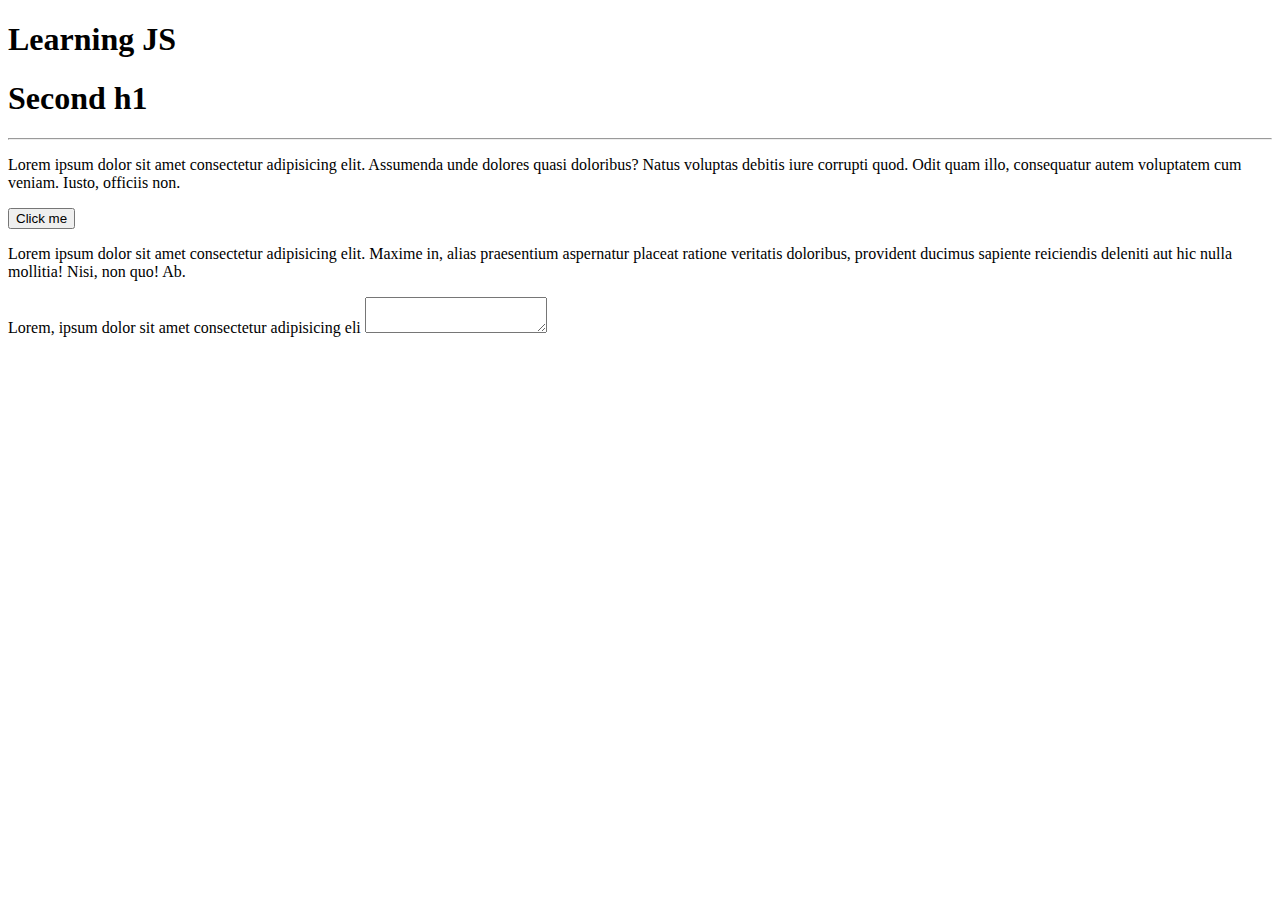
<file: js/index.html>
<!DOCTYPE html>
<html lang="en">
<head>
    <meta charset="UTF-8">
    <meta name="viewport" content="width=device-width, initial-scale=1.0">
    <title>Learning JS</title>

    <!-- <script src="01_js_variable.js"></script> -->
    <!-- <script src="02_js_operators.js"></script> -->
    <!-- <script src="03_js_ifElse.js"></script> -->
    <!-- <script src="04_js_switch.js"></script> -->
    <!-- <script src="05_js_loops.js"></script> -->
    <!-- <script src="06_functions.js"></script> -->
    <!-- <script defer src="07_js_DOM1.js"></script> -->
    <script defer src="08_js_DOM2.js"></script>
</head>
<body>
    <h1>Learning JS</h1>
    <h1>Second h1</h1>
    <hr>
    <p class="para">Lorem ipsum dolor sit amet consectetur adipisicing elit. Assumenda unde dolores quasi doloribus? Natus voluptas debitis iure corrupti quod. Odit quam illo, consequatur autem voluptatem cum veniam. Iusto, officiis non.</p>
    <button id="btn" class="first second three">Click me</button>
    <p class="para">Lorem ipsum dolor sit amet consectetur adipisicing elit. Maxime in, alias praesentium aspernatur placeat ratione veritatis doloribus, provident ducimus sapiente reiciendis deleniti aut hic nulla mollitia! Nisi, non quo! Ab.</p>
    <p >Lorem, ipsum dolor sit amet consectetur adipisicing eli
    <textarea name="" id="txtarea"></textarea>        
</body>

</html>
</file>
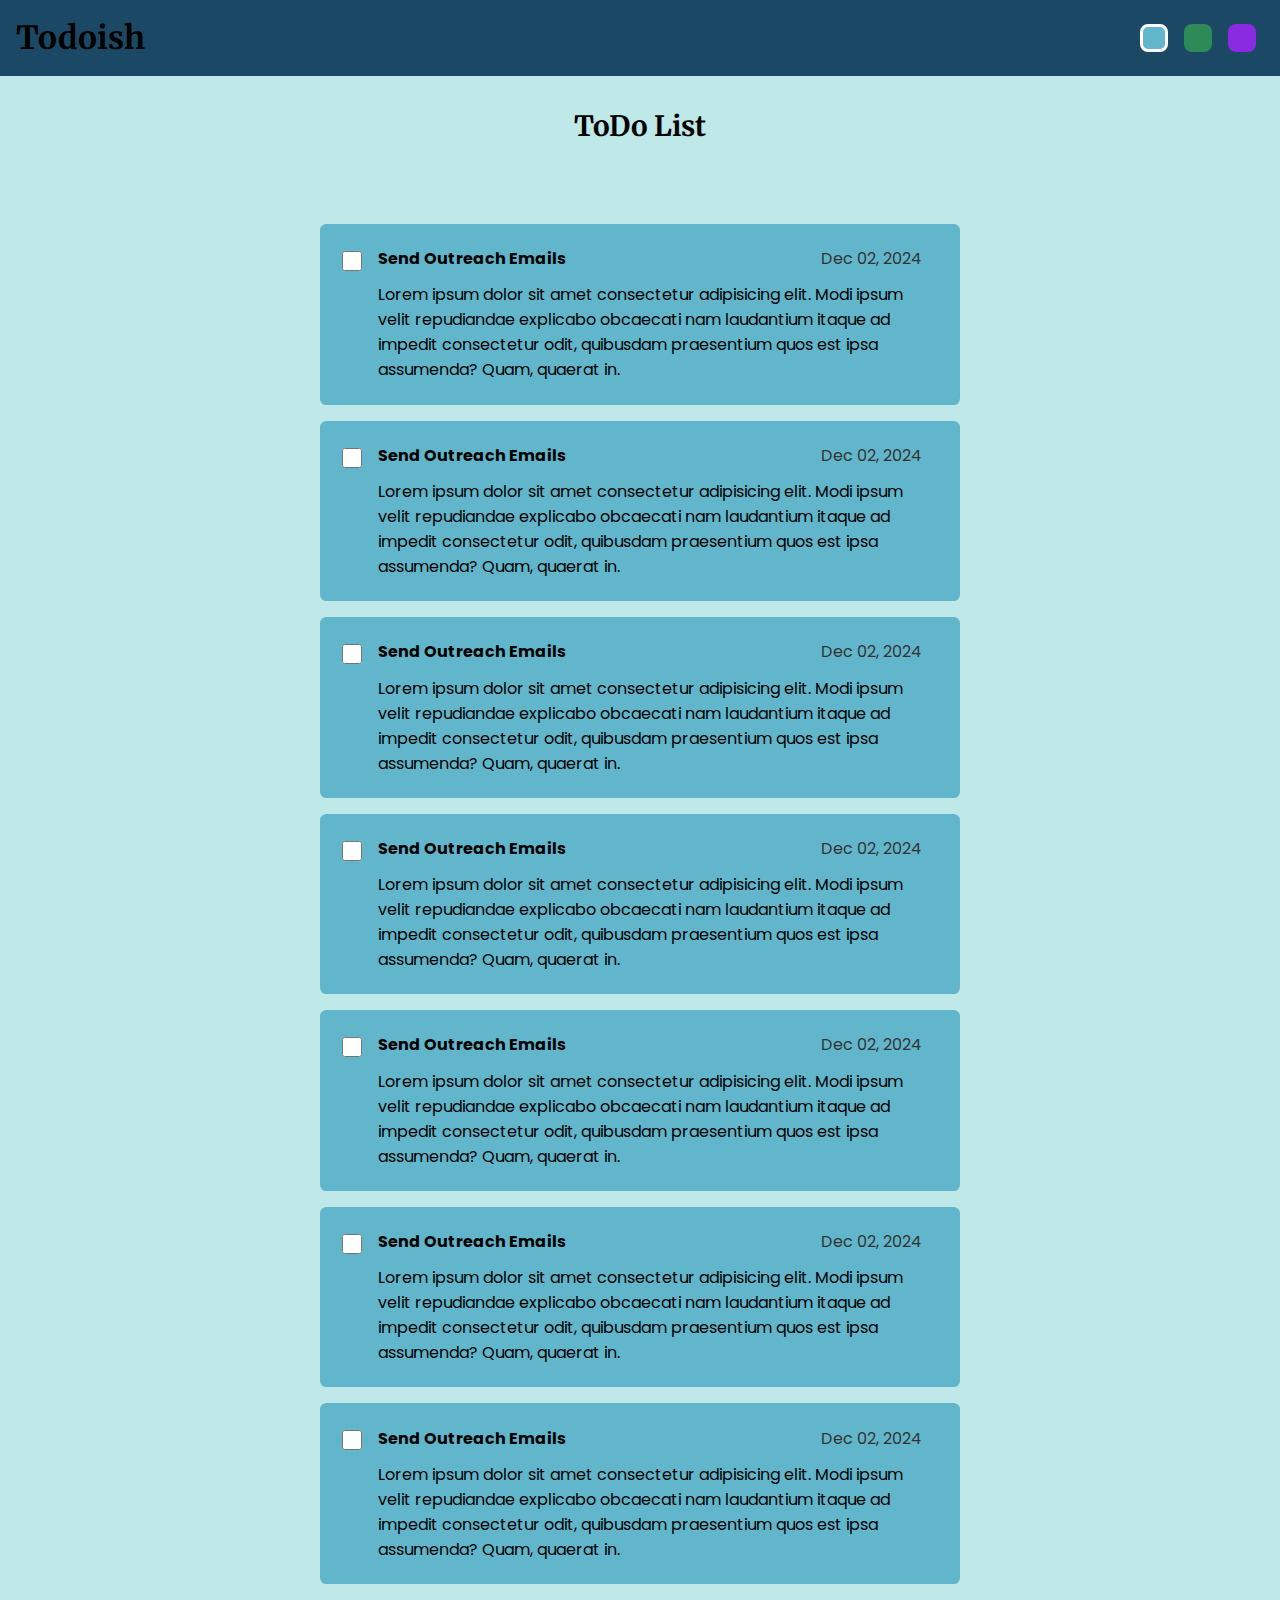
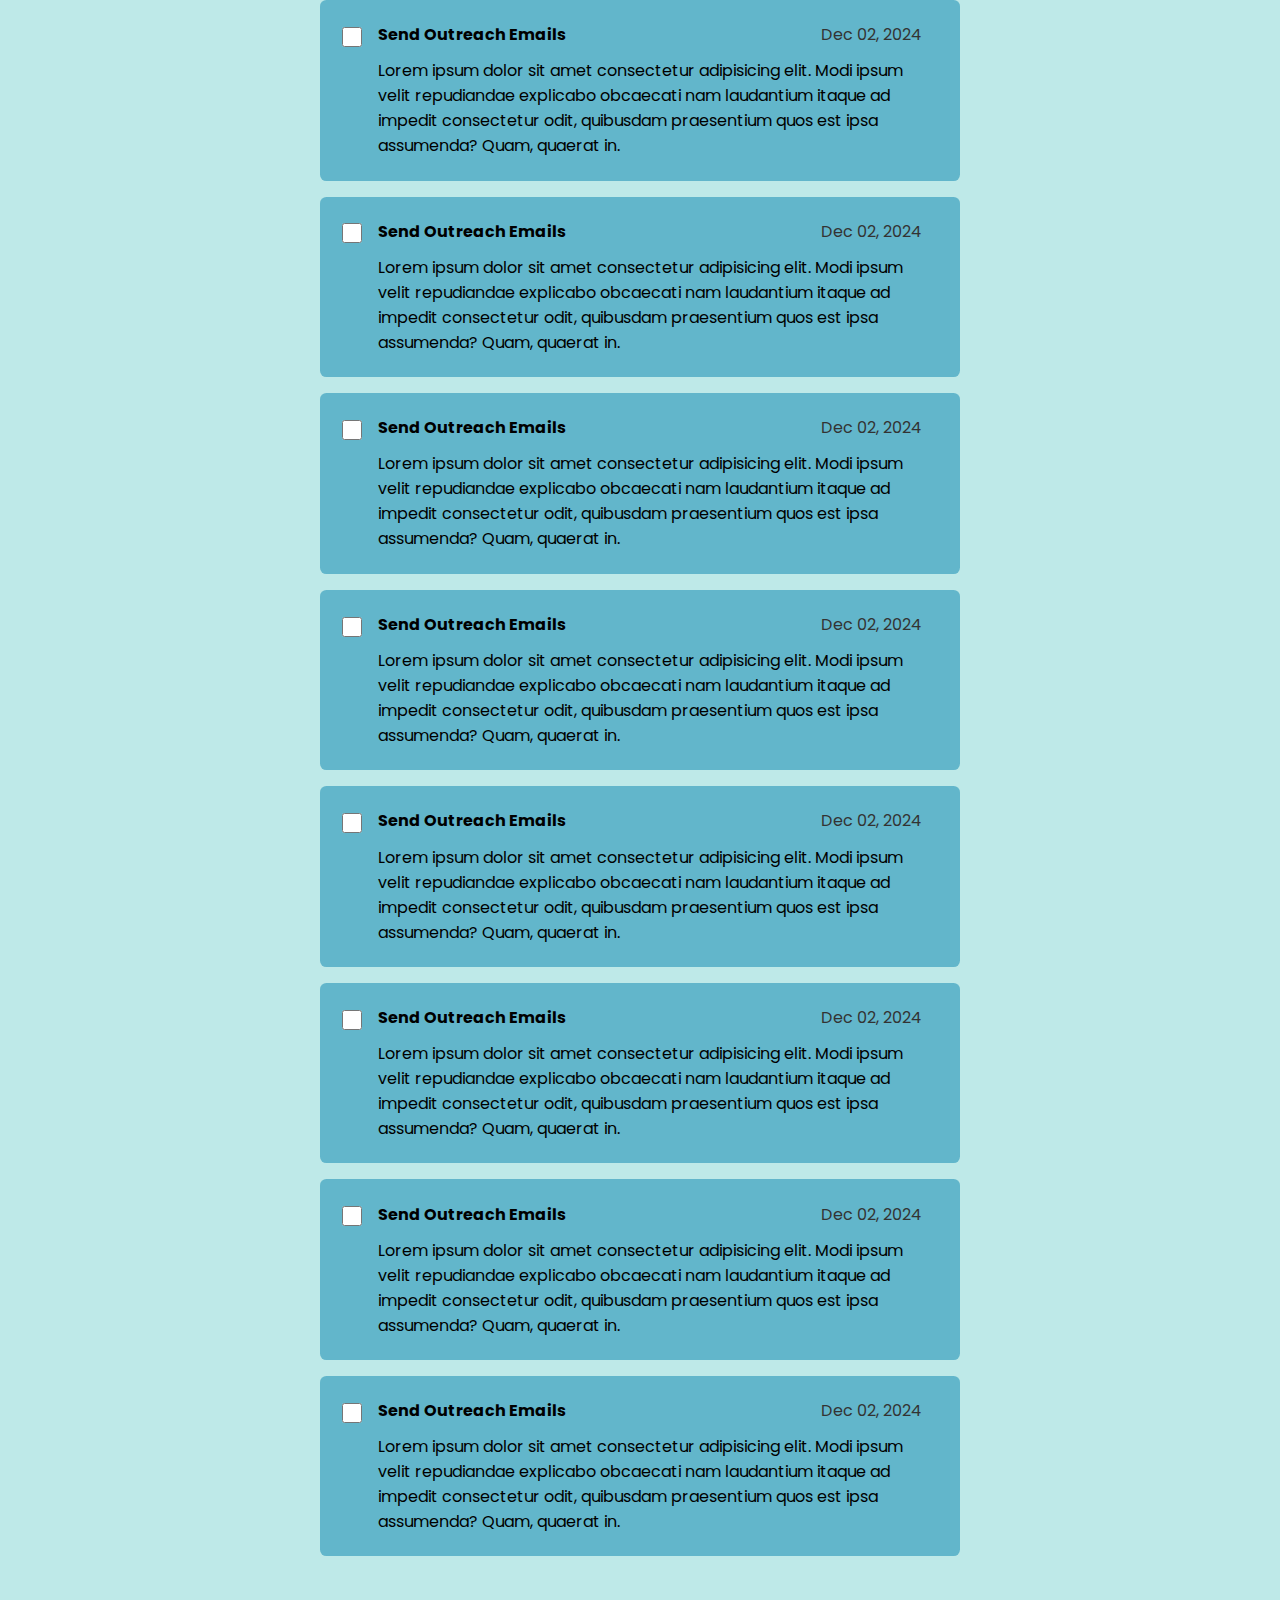
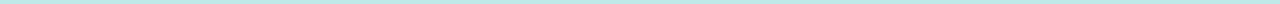
<file: todoish/index.html>
<!DOCTYPE html>
<html lang="en">
  <head>
    <meta charset="UTF-8" />
    <meta name="viewport" content="width=device-width, initial-scale=1.0" />
    <title>Themes</title>
    <!-- Custom Css -->
    <link rel="stylesheet" href="css/style.css" />
    <!-- Custom JS -->
    <script defer src="js/main.js"></script>
  </head>
  <body>
    <nav id="navbar">
      <div class="brand">
        <h1>Todoish</h1>
      </div>
      <div class="themes">
        <div class="theme-box theme-active" id="theme-1"></div>
        <div class="theme-box" id="theme-2"></div>
        <div class="theme-box" id="theme-3"></div>
      </div>
    </nav>

    <div class="container">
      <div class="heading">
        <h3>ToDo List</h3>
      </div>
      <div class="inner-container">
        <!-- ? todo item start -->
        <div class="todo-item">
          <div>
            <input type="checkbox" class="checkbox" id="" />
          </div>
          <div>
            <div class="todo-heading">
              <h4>Send Outreach Emails</h4>
              <div class="faded"> Dec 02, 2024</div>
            </div>
            <div  class="text">
              Lorem ipsum dolor sit amet consectetur adipisicing elit. Modi
              ipsum velit repudiandae explicabo obcaecati nam laudantium itaque
              ad impedit consectetur odit, quibusdam praesentium quos est ipsa
              assumenda? Quam, quaerat in.
            </div>
          </div>
        </div>
        <!-- ? todo item ends -->


                <!-- ? todo item start -->
                <div class="todo-item">
                    <div>
                      <input type="checkbox" class="checkbox" id="" />
                    </div>
                    <div>
                      <div class="todo-heading">
                        <h4>Send Outreach Emails</h4>
                        <div class="faded"> Dec 02, 2024</div>
                      </div>
                      <div  class="text">
                        Lorem ipsum dolor sit amet consectetur adipisicing elit. Modi
                        ipsum velit repudiandae explicabo obcaecati nam laudantium itaque
                        ad impedit consectetur odit, quibusdam praesentium quos est ipsa
                        assumenda? Quam, quaerat in.
                      </div>
                    </div>
                  </div>
                  <!-- ? todo item ends -->


                          <!-- ? todo item start -->
        <div class="todo-item">
            <div>
              <input type="checkbox" class="checkbox" id="" />
            </div>
            <div>
              <div class="todo-heading">
                <h4>Send Outreach Emails</h4>
                <div class="faded"> Dec 02, 2024</div>
              </div>
              <div  class="text">
                Lorem ipsum dolor sit amet consectetur adipisicing elit. Modi
                ipsum velit repudiandae explicabo obcaecati nam laudantium itaque
                ad impedit consectetur odit, quibusdam praesentium quos est ipsa
                assumenda? Quam, quaerat in.
              </div>
            </div>
          </div>
          <!-- ? todo item ends -->


                  <!-- ? todo item start -->
        <div class="todo-item">
            <div >
              <input type="checkbox" class="checkbox" id="" />
            </div>
            <div>
              <div class="todo-heading">
                <h4>Send Outreach Emails</h4>
                <div class="faded"> Dec 02, 2024</div>
              </div>
              <div class="text">
                Lorem ipsum dolor sit amet consectetur adipisicing elit. Modi
                ipsum velit repudiandae explicabo obcaecati nam laudantium itaque
                ad impedit consectetur odit, quibusdam praesentium quos est ipsa
                assumenda? Quam, quaerat in.
              </div>
            </div>
          </div>
          <!-- ? todo item ends -->


                  <!-- ? todo item start -->
        <div class="todo-item">
            <div>
              <input type="checkbox" class="checkbox" id="" />
            </div>
            <div>
              <div class="todo-heading">
                <h4>Send Outreach Emails</h4>
                <div class="faded"> Dec 02, 2024</div>
              </div>
              <div class="text">
                Lorem ipsum dolor sit amet consectetur adipisicing elit. Modi
                ipsum velit repudiandae explicabo obcaecati nam laudantium itaque
                ad impedit consectetur odit, quibusdam praesentium quos est ipsa
                assumenda? Quam, quaerat in.
              </div>
            </div>
          </div>
          <!-- ? todo item ends -->


                  <!-- ? todo item start -->
        <div class="todo-item">
            <div>
              <input type="checkbox" class="checkbox" id="" />
            </div>
            <div>
              <div class="todo-heading">
                <h4>Send Outreach Emails</h4>
                <div class="faded"> Dec 02, 2024</div>
              </div>
              <div  class="text">
                Lorem ipsum dolor sit amet consectetur adipisicing elit. Modi
                ipsum velit repudiandae explicabo obcaecati nam laudantium itaque
                ad impedit consectetur odit, quibusdam praesentium quos est ipsa
                assumenda? Quam, quaerat in.
              </div>
            </div>
          </div>
          <!-- ? todo item ends -->


                  <!-- ? todo item start -->
        <div class="todo-item">
            <div>
              <input type="checkbox" class="checkbox" id="" />
            </div>
            <div>
              <div class="todo-heading">
                <h4>Send Outreach Emails</h4>
                <div class="faded"> Dec 02, 2024</div>
              </div>
              <div  class="text">
                Lorem ipsum dolor sit amet consectetur adipisicing elit. Modi
                ipsum velit repudiandae explicabo obcaecati nam laudantium itaque
                ad impedit consectetur odit, quibusdam praesentium quos est ipsa
                assumenda? Quam, quaerat in.
              </div>
            </div>
          </div>
          <!-- ? todo item ends -->


                  <!-- ? todo item start -->
        <div class="todo-item">
            <div>
              <input type="checkbox" class="checkbox" id="" />
            </div>
            <div>
              <div class="todo-heading">
                <h4>Send Outreach Emails</h4>
                <div class="faded"> Dec 02, 2024</div>
              </div>
              <div  class="text">
                Lorem ipsum dolor sit amet consectetur adipisicing elit. Modi
                ipsum velit repudiandae explicabo obcaecati nam laudantium itaque
                ad impedit consectetur odit, quibusdam praesentium quos est ipsa
                assumenda? Quam, quaerat in.
              </div>
            </div>
          </div>
          <!-- ? todo item ends -->


                  <!-- ? todo item start -->
        <div class="todo-item">
            <div>
              <input type="checkbox" class="checkbox" id="" />
            </div>
            <div>
              <div class="todo-heading">
                <h4>Send Outreach Emails</h4>
                <div class="faded"> Dec 02, 2024</div>
              </div>
              <div  class="text">
                Lorem ipsum dolor sit amet consectetur adipisicing elit. Modi
                ipsum velit repudiandae explicabo obcaecati nam laudantium itaque
                ad impedit consectetur odit, quibusdam praesentium quos est ipsa
                assumenda? Quam, quaerat in.
              </div>
            </div>
          </div>
          <!-- ? todo item ends -->

                  <!-- ? todo item start -->
        <div class="todo-item">
            <div>
              <input type="checkbox" class="checkbox" id="" />
            </div>
            <div>
              <div class="todo-heading">
                <h4>Send Outreach Emails</h4>
                <div class="faded"> Dec 02, 2024</div>
              </div>
              <div  class="text">
                Lorem ipsum dolor sit amet consectetur adipisicing elit. Modi
                ipsum velit repudiandae explicabo obcaecati nam laudantium itaque
                ad impedit consectetur odit, quibusdam praesentium quos est ipsa
                assumenda? Quam, quaerat in.
              </div>
            </div>
          </div>
          <!-- ? todo item ends -->
                   <!-- ? todo item start -->
        <div class="todo-item">
            <div>
              <input type="checkbox" class="checkbox" id="" />
            </div>
            <div>
              <div class="todo-heading">
                <h4>Send Outreach Emails</h4>
                <div class="faded"> Dec 02, 2024</div>
              </div>
              <div  class="text">
                Lorem ipsum dolor sit amet consectetur adipisicing elit. Modi
                ipsum velit repudiandae explicabo obcaecati nam laudantium itaque
                ad impedit consectetur odit, quibusdam praesentium quos est ipsa
                assumenda? Quam, quaerat in.
              </div>
            </div>
          </div>
          <!-- ? todo item ends -->
                   <!-- ? todo item start -->
        <div class="todo-item">
            <div>
              <input type="checkbox" class="checkbox" id="" />
            </div>
            <div>
              <div class="todo-heading">
                <h4>Send Outreach Emails</h4>
                <div class="faded"> Dec 02, 2024</div>
              </div>
              <div  class="text">
                Lorem ipsum dolor sit amet consectetur adipisicing elit. Modi
                ipsum velit repudiandae explicabo obcaecati nam laudantium itaque
                ad impedit consectetur odit, quibusdam praesentium quos est ipsa
                assumenda? Quam, quaerat in.
              </div>
            </div>
          </div>
          <!-- ? todo item ends -->
                   <!-- ? todo item start -->
        <div class="todo-item">
            <div>
              <input type="checkbox" class="checkbox" id="" />
            </div>
            <div>
              <div class="todo-heading">
                <h4>Send Outreach Emails</h4>
                <div class="faded"> Dec 02, 2024</div>
              </div>
              <div  class="text">
                Lorem ipsum dolor sit amet consectetur adipisicing elit. Modi
                ipsum velit repudiandae explicabo obcaecati nam laudantium itaque
                ad impedit consectetur odit, quibusdam praesentium quos est ipsa
                assumenda? Quam, quaerat in.
              </div>
            </div>
          </div>
          <!-- ? todo item ends -->
                   <!-- ? todo item start -->
        <div class="todo-item">
            <div>
              <input type="checkbox" class="checkbox" id="" />
            </div>
            <div>
              <div class="todo-heading">
                <h4>Send Outreach Emails</h4>
                <div class="faded"> Dec 02, 2024</div>
              </div>
              <div  class="text">
                Lorem ipsum dolor sit amet consectetur adipisicing elit. Modi
                ipsum velit repudiandae explicabo obcaecati nam laudantium itaque
                ad impedit consectetur odit, quibusdam praesentium quos est ipsa
                assumenda? Quam, quaerat in.
              </div>
            </div>
          </div>
          <!-- ? todo item ends -->
                   <!-- ? todo item start -->
        <div class="todo-item">
            <div>
              <input type="checkbox" class="checkbox" id="" />
            </div>
            <div>
              <div class="todo-heading">
                <h4>Send Outreach Emails</h4>
                <div class="faded"> Dec 02, 2024</div>
              </div>
              <div  class="text">
                Lorem ipsum dolor sit amet consectetur adipisicing elit. Modi
                ipsum velit repudiandae explicabo obcaecati nam laudantium itaque
                ad impedit consectetur odit, quibusdam praesentium quos est ipsa
                assumenda? Quam, quaerat in.
              </div>
            </div>
          </div>
          <!-- ? todo item ends -->
      </div>
    </div>
  </body>
</html>
</file>
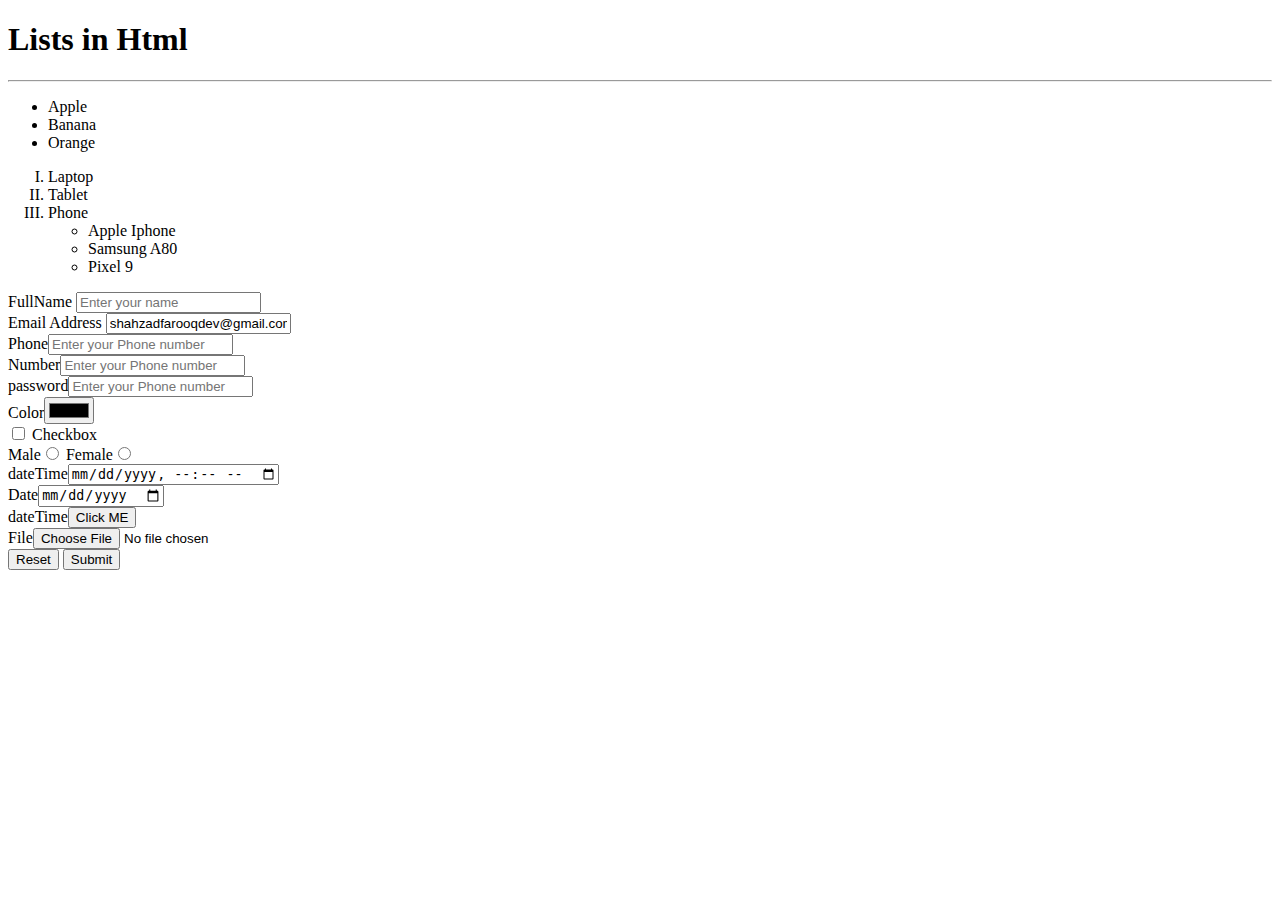
<file: 002_basic.html>
<!DOCTYPE html>
<html lang="en">

<head>
    <meta charset="UTF-8" />
    <meta name="viewport" content="width=device-width, initial-scale=1.0" />
    <title>list in Html</title>
</head>

<body>
    <h1>Lists in Html</h1>
    <hr />
    <!-- 
        Two types of Lists in html
        ordered list => with tarteeb
        unordered list => without tarteeb

    -->
    <!-- type attributes supports cricle,square,disc -->
    <ul type="disc">
        <li>Apple</li>
        <li>Banana</li>
        <li>Orange</li>
    </ul>

    <!-- type attributes supports A,a,i,I,1 -->
    <ol type="I">
        <li>Laptop</li>
        <li>Tablet</li>
        <li>Phone</li>
        <ul>
            <li>Apple Iphone</li>
            <li>Samsung A80</li>
            <li>Pixel 9</li>
        </ul>
    </ol>
    <form action="">
        <div>
            <label for="fullname">FullName</label>

            <input type="text" placeholder="Enter your name" value="" id="fullname" required />
        </div>

        <div>
            <label for="email">Email Address</label>

            <input type="email" placeholder="Enter your Email" value="shahzadfarooqdev@gmail.com" id="email"  readonly/>
        </div>

        Phone<input type="tel" placeholder="Enter your Phone number" value="" />
        <br />

        Number<input type="number" placeholder="Enter your Phone number" value="" />

        <br />
        password<input type="password" placeholder="Enter your Phone number" value="" />
        <br />

        Color<input type="color" placeholder="Enter your Phone number" value="" />
        <br />

        <input type="checkbox" placeholder="Enter your Phone number" value="" />
        Checkbox
        <br />

        Male<input type="radio" placeholder="Enter your Phone number" value="" name="gender" />

        Female<input type="radio" placeholder="Enter your Phone number" value="" name="gender" />
        <br />

        dateTime<input type="datetime-local" placeholder="Enter your Phone number" value="" />
        <br />
        Date<input type="date" placeholder="Enter your Phone number" value="" />
        <br />
        dateTime<input type="button" placeholder="Enter your Phone number" value="Click ME" />
        <br />

        File<input type="file" placeholder="Enter your Phone number" value="Click ME"/>
        <br />

        <div>
            <input type="reset" />
            <input type="submit" />
        </div>
    </form>
</body>

</html>
</file>
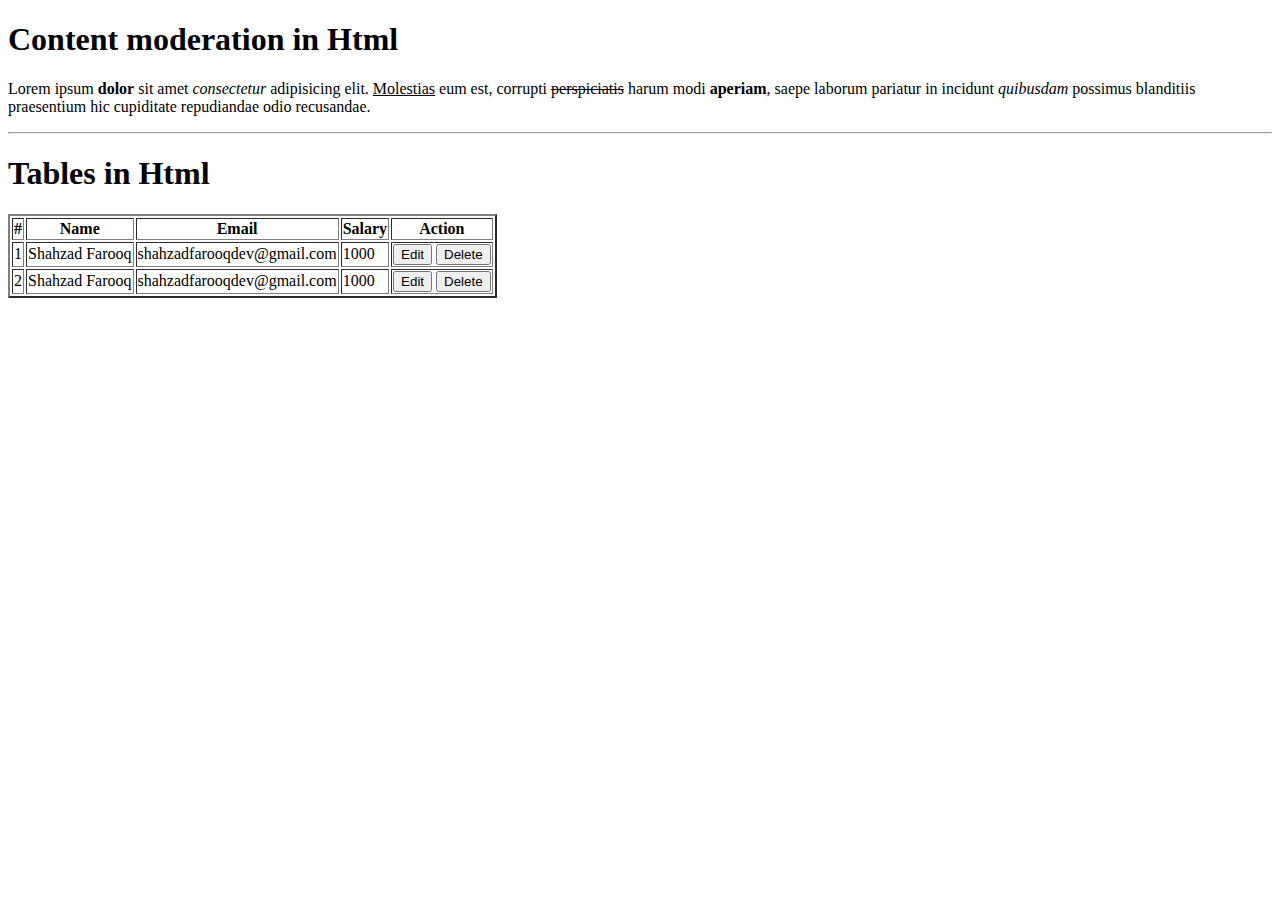
<file: 003_basic.html>
<!DOCTYPE html>
<html lang="en">
<head>
    <meta charset="UTF-8">
    <meta name="viewport" content="width=device-width, initial-scale=1.0">
    <title>Table in Html</title>

</head>
<body>
    <h1>Content moderation in Html</h1>
    <p>
        Lorem ipsum <b>dolor</b> sit amet <i>consectetur</i> adipisicing elit. <u>Molestias</u> eum est, corrupti <s>perspiciatis</s> harum modi <strong>aperiam</strong>, saepe laborum pariatur in incidunt <em>quibusdam</em> possimus blanditiis praesentium hic cupiditate repudiandae odio recusandae.
    </p>
    <hr>

    <h1>Tables in Html</h1>
    <table border="2">
        <thead>
            <tr>
                <th>#</th>
                <th>Name</th>
                <th>Email</th>
                <th>Salary</th>
                <th>Action</th>
            </tr>
        </thead>
        <tbody>
            <tr>
                <td>1</td>
                <td>Shahzad Farooq</td>
                <td>shahzadfarooqdev@gmail.com</td>
                <td>1000</td>
                <td>
                    <button>Edit</button>
                    <button>Delete</button>
                </td>
            </tr>
            <tr>
                <td>2</td>
                <td>Shahzad Farooq</td>
                <td>shahzadfarooqdev@gmail.com</td>
                <td>1000</td>
                <td>
                    <button>Edit</button>
                    <button>Delete</button>
                </td>
            </tr>
        </tbody>
    </table>
</body>
</html>
</file>
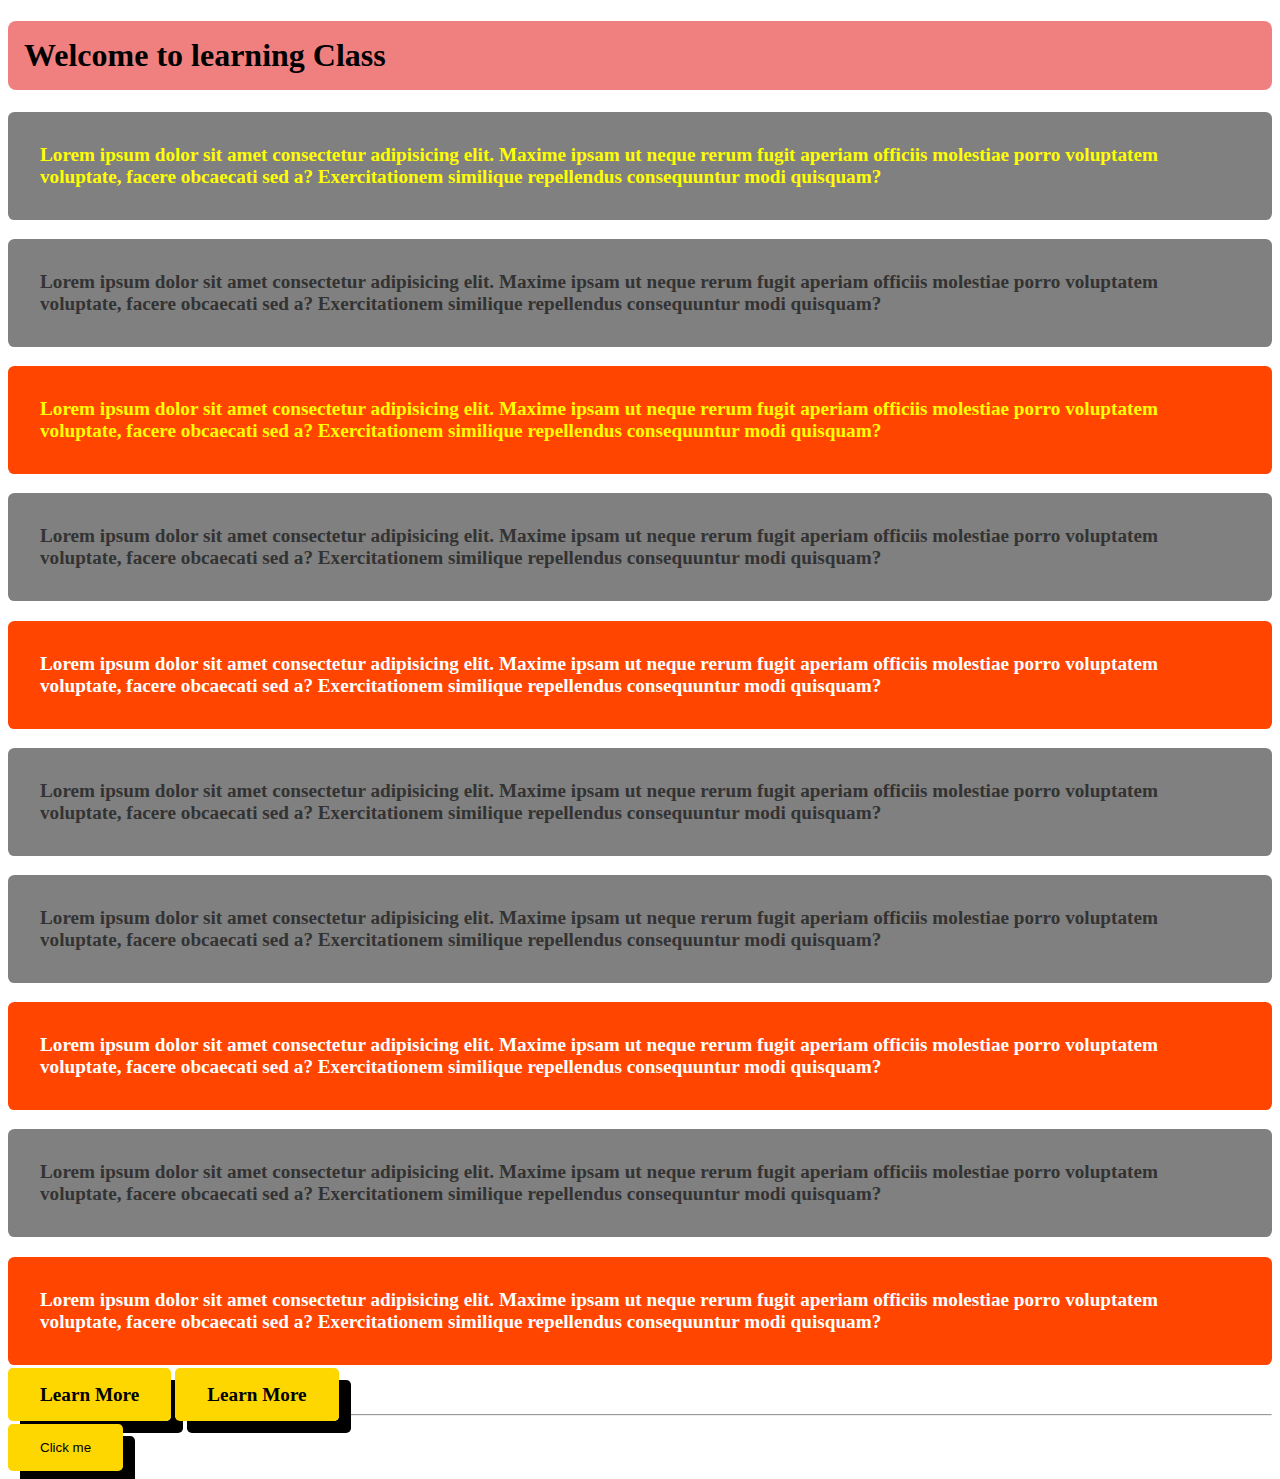
<file: 05_css_intro.html>
<!DOCTYPE html>
<html lang="en">
<head>
    <meta charset="UTF-8">
    <meta name="viewport" content="width=device-width, initial-scale=1.0">
    <title>Learning Css</title>
    <!-- 3: External Css -->
    <link rel="stylesheet" href="css/style.css">
    <style>
        /* 2: Internal Css (Good for standalone files) */
        /*
        ========= Syntax
        * Selector
            - tag selector (applied in all the tags in the page)
            - id selector (applied in only one element)
            - class selector (can applied many in 1 element and vise versa)
            - Group selector 
        * property
        * Value
        ========= Precedence
        * inline
        * whatever written in the last

        */
       
    </style>
</head>
<body>
    <!-- 1: Inline Css (not recommended) -->
    <h1 
    style="background-color: lightcoral; padding: 1rem;border-radius: .5rem;">
        Welcome to learning Class
    </h1>
    <p class="bg-pic text-white" id="para-1"> Lorem ipsum dolor sit amet consectetur adipisicing elit. Maxime ipsam ut neque rerum fugit aperiam officiis molestiae porro voluptatem voluptate, facere obcaecati sed a? Exercitationem similique repellendus consequuntur modi quisquam? </p>
    <p  id="para-2"> Lorem ipsum dolor sit amet consectetur adipisicing elit. Maxime ipsam ut neque rerum fugit aperiam officiis molestiae porro voluptatem voluptate, facere obcaecati sed a? Exercitationem similique repellendus consequuntur modi quisquam? </p>
    <p class="para text-white" id="para-3"> Lorem ipsum dolor sit amet consectetur adipisicing elit. Maxime ipsam ut neque rerum fugit aperiam officiis molestiae porro voluptatem voluptate, facere obcaecati sed a? Exercitationem similique repellendus consequuntur modi quisquam? </p>
    <p  id="para-4"> Lorem ipsum dolor sit amet consectetur adipisicing elit. Maxime ipsam ut neque rerum fugit aperiam officiis molestiae porro voluptatem voluptate, facere obcaecati sed a? Exercitationem similique repellendus consequuntur modi quisquam? </p>
    <p class="para" id="para-5"> Lorem ipsum dolor sit amet consectetur adipisicing elit. Maxime ipsam ut neque rerum fugit aperiam officiis molestiae porro voluptatem voluptate, facere obcaecati sed a? Exercitationem similique repellendus consequuntur modi quisquam? </p>
    <p  id="para-6"> Lorem ipsum dolor sit amet consectetur adipisicing elit. Maxime ipsam ut neque rerum fugit aperiam officiis molestiae porro voluptatem voluptate, facere obcaecati sed a? Exercitationem similique repellendus consequuntur modi quisquam? </p>
    <p id="para-7"> Lorem ipsum dolor sit amet consectetur adipisicing elit. Maxime ipsam ut neque rerum fugit aperiam officiis molestiae porro voluptatem voluptate, facere obcaecati sed a? Exercitationem similique repellendus consequuntur modi quisquam? </p>
    <p class="para" id="para-8"> Lorem ipsum dolor sit amet consectetur adipisicing elit. Maxime ipsam ut neque rerum fugit aperiam officiis molestiae porro voluptatem voluptate, facere obcaecati sed a? Exercitationem similique repellendus consequuntur modi quisquam? </p>
    <p class="bg-pic" id="para-9"> Lorem ipsum dolor sit amet consectetur adipisicing elit. Maxime ipsam ut neque rerum fugit aperiam officiis molestiae porro voluptatem voluptate, facere obcaecati sed a? Exercitationem similique repellendus consequuntur modi quisquam? </p>
    <p class="para" id="para-10"> Lorem ipsum dolor sit amet consectetur adipisicing elit. Maxime ipsam ut neque rerum fugit aperiam officiis molestiae porro voluptatem voluptate, facere obcaecati sed a? Exercitationem similique repellendus consequuntur modi quisquam? </p>
    <a href="https://shahzadfarooq.com" target="_blank">Learn More</a>
   
    <a href="https://shahzadfarooq.com" target="_blank">Learn More</a>
    <hr>

    <button>Click me</button>
</body>
</html>
</file>
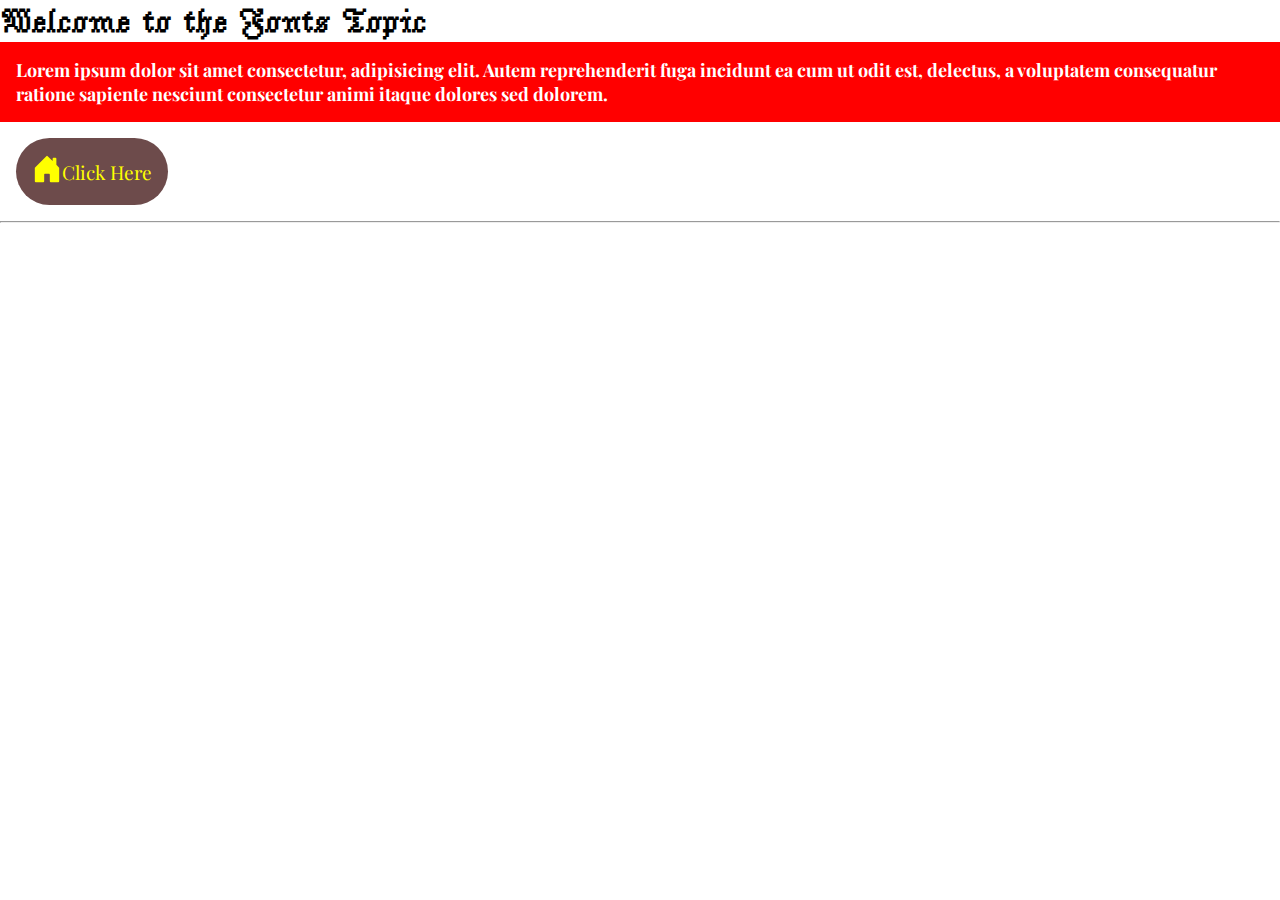
<file: 06_css_fonts.html>
<!DOCTYPE html>
<html lang="en">
  <head>
    <meta charset="UTF-8" />
    <meta name="viewport" content="width=device-width, initial-scale=1.0" />
    <title>fonts</title>
    <style>
      @import url("https://fonts.googleapis.com/css2?family=Jacquarda+Bastarda+9&family=Playfair+Display:ital,wght@0,400..900;1,400..900&display=swap");
      * {
        margin: 0px;
        padding: 0px;
        font-family: "Playfair Display", serif;
      }
      h1 {
        font-family: "Jacquarda Bastarda 9", serif;
      }
      .new-font {
        padding: 1rem;
        background-color: red;
        color: white;

        /* Font Property */
        font-weight: bold;
        font-size: large;
        font-style: normal;
      }

      button{
        font-size: 19px;
        display: flex;
        justify-content: center;
        align-items: center;


        background-color: rgb(109, 75, 75);
        border: none;
        padding: 1rem;
        margin: 1rem;
        border-radius: 5rem;
        color: yellow;
      }
    </style>
  </head>
  <body>
    <h1>Welcome to the Fonts Topic</h1>
    <p class="new-font">
      Lorem ipsum dolor sit amet consectetur, adipisicing elit. Autem
      reprehenderit fuga incidunt ea cum ut odit est, delectus, a voluptatem
      consequatur ratione sapiente nesciunt consectetur animi itaque dolores sed
      dolorem.
    </p>
    <button>
        <span>
            <!-- <img src="assets/home.svg" alt="icon not found"> -->
            <svg xmlns="http://www.w3.org/2000/svg" width="30" height="30" fill="currentColor" class="bi bi-house-door-fill" viewBox="0 0 16 16">
                <path d="M6.5 14.5v-3.505c0-.245.25-.495.5-.495h2c.25 0 .5.25.5.5v3.5a.5.5 0 0 0 .5.5h4a.5.5 0 0 0 .5-.5v-7a.5.5 0 0 0-.146-.354L13 5.793V2.5a.5.5 0 0 0-.5-.5h-1a.5.5 0 0 0-.5.5v1.293L8.354 1.146a.5.5 0 0 0-.708 0l-6 6A.5.5 0 0 0 1.5 7.5v7a.5.5 0 0 0 .5.5h4a.5.5 0 0 0 .5-.5"/>
              </svg>
        </span>
        <span>
            Click Here
        </span>
    </button>
    <hr />
  </body>
</html>
</file>
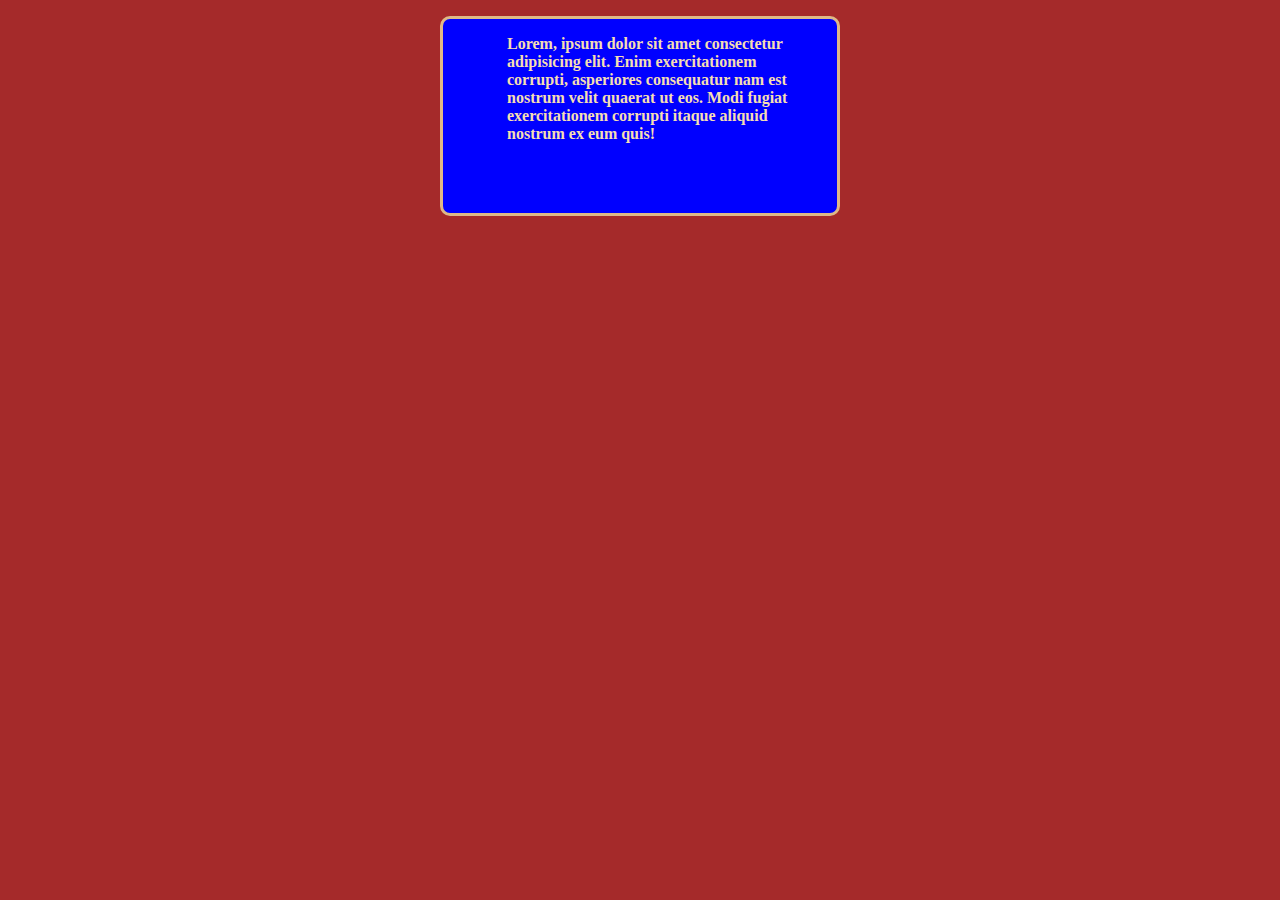
<file: 07_css_box_modal.html>
<!DOCTYPE html>
<html lang="en">
<head>
    <meta charset="UTF-8">
    <meta name="viewport" content="width=device-width, initial-scale=1.0">
    <title>Learning Flexbox</title>
    <style>
        /* Units
            px  (1 inch = 96 px)
            rem (1 rem = 16px)
            % (available space)
            vh vw (viewable space)
        */
        *{
            margin: 0;
            padding: 0;
            box-sizing: border-box;
        }
        .container{
            width: 100%;
            height: 100vh;
            background-color: brown;
            padding: 1rem;
        }
        .box{
            width: 400px;
            height: 200px;
            background-color: blue;
            padding: 1rem;
            margin: auto;
            /* padding:1rem; */
            color: wheat;
            font-weight: bold;

            /* background-image: url("https://picsum.photos/400/200"); */
            /* background-image: url("https://images.pexels.com/photos/27538767/pexels-photo-27538767/free-photo-of-a-woman-in-a-blue-dress-is-walking-through-a-park.jpeg?auto=compress&cs=tinysrgb&w=1260&h=750&dpr=1"); */
            background-size: contain;
            background-repeat: no-repeat;

           border-width: 4px ;
           border-style: solid;
           border-color: aqua;
           border: 3px solid burlywood;
           padding: 1rem 2rem 3rem 4rem;

           
            border-radius: 10px;
        }
    </style>
</head>
<body>
    <div class="container">
        <div class="box">
            Lorem, ipsum dolor sit amet consectetur adipisicing elit. Enim exercitationem corrupti, asperiores consequatur nam est nostrum velit quaerat ut eos. Modi fugiat exercitationem corrupti itaque aliquid nostrum ex eum quis!
        </div>
    </div>
</body>
</html>
</file>
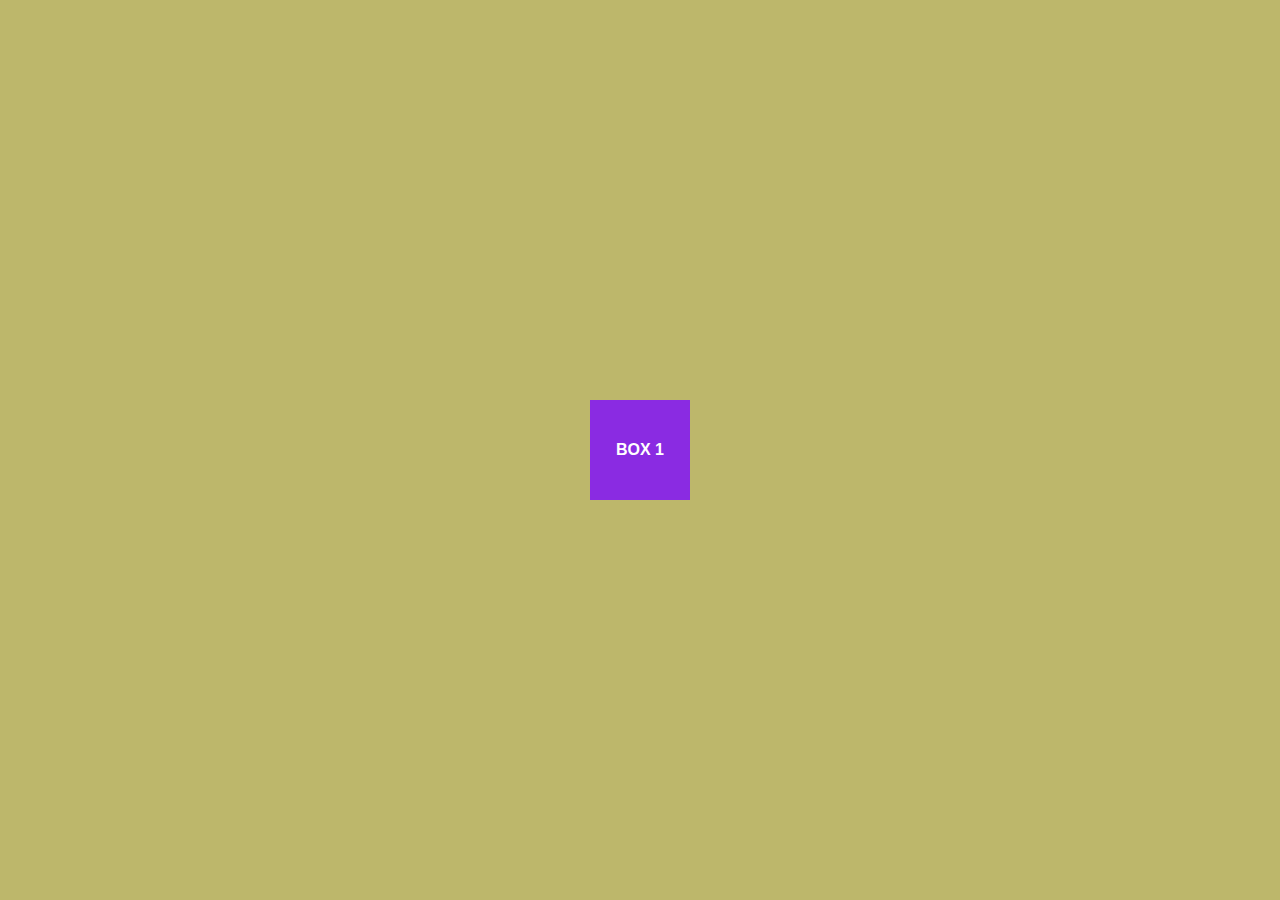
<file: 08_css_flexbox.html>
<!DOCTYPE html>
<html lang="en">
<head>
    <meta charset="UTF-8">
    <meta name="viewport" content="width=device-width, initial-scale=1.0">
    <title>Learning Flexbox</title>
    <style>
        /* 
        Block               |   Inline
        box modal present   | box modal not completly present
        css achi apply      | css achi apply ni hoti
        take full space     | take neccessory space
        
        
        
        
        */
        *{
            margin: 0;
            padding: 0;
            box-sizing: border-box;
            font-family: sans-serif;
        }
        .container{
            height: 100vh;
            background-color: darkkhaki;
            padding: .5rem;

            display: flex;
            justify-content: center ;
            align-items: center;
        }
        .dabba{
            width: 100px;
            height: 100px;
            background-color: blueviolet;
            margin: .5rem;
            text-align: center;
            color: white;
            font-weight: bold;
            text-transform: uppercase;
            display: flex;
            justify-content: center;
            align-items: center;

            
        }
        .box{
            background-color: red;
            margin: 1rem;
            padding: 1rem;
            color: white;
            font-weight: bold;
            text-transform: uppercase;
            display: block;
            /* the display which take all available space from start to end */
        }

        
    </style>
</head>
<body>
    <!-- display -->
     <!-- <div class="container">
        <div class="box">a</div>
        <div class="box">b</div>
        <div class="box">c</div>
        <div class="box">d</div>
        <span class="box">e</span>
        <button class="box">Click me</button>
        <h1 class="box">F</h1>
        <p class="box">G</p>
        <a class="box" href="https://shahzadfarooq.com">Go to Shahzad Farooq</a>
     </div> -->



     <div class="container">
        <div class="dabba" id="box-1">Box 1</div>
        <!-- <div class="dabba" id="box-2">Box 2</div>
        <div class="dabba" id="box-3">Box 3</div>
        <div class="dabba" id="box-4">Box 4</div>
        <div class="dabba" id="box-5">Box 5</div> -->
     </div>
</body>
</html>
</file>
<file: todoish/css/style.css>
@import url('https://fonts.googleapis.com/css2?family=Merriweather:ital,wght@0,300;0,400;0,700;0,900;1,300;1,400;1,700;1,900&family=Poppins:ital,wght@0,100;0,200;0,300;0,400;0,500;0,600;0,700;0,800;0,900;1,100;1,200;1,300;1,400;1,500;1,600;1,700;1,800;1,900&display=swap');



*{
    margin: 0;
    padding: 0;
    box-sizing: border-box;
    font-family: "Poppins", sans-serif;

}
:root{
    --primary-color: #1b4965 ;
    --secondary-color : #62b6cb;
    --tertiary-color: #5fa8d3;
    --background-color: #bee9e8;
    --dark-color: #333333;

}
.brand h1,.heading h3{
    font-family: "Merriweather", serif !important;
}
#navbar{
    padding: 1rem;
    background-color: var(--primary-color);
    display: flex;
    justify-content: space-between;
    align-items: center;
}
.themes {
    display: flex;
}

.theme-box{
    --box-side : 28px;
    width: var(--box-side);
    height: var(--box-side);
    border-radius: .5rem;
    margin: .5rem;
    border: 3px solid transparent;
    cursor: pointer;
}
.theme-active{
    border: 3px solid white;
}
#theme-1{
    background-color: var(--secondary-color);
}
#theme-2{
    background-color: seagreen;
}
#theme-3{
    background-color: blueviolet;
}

/* ============ Container */

.container{
    background-color: var(--background-color);
    min-height: 100vh;
    display: flex;
    flex-direction: column;
    /* justify-content: center; */
    align-items: center;
}
.heading{
    margin: 2rem 0rem;
    font-size: x-large;
}
.inner-container{
    width: 50%;
    margin: 2rem 0rem;

}

.todo-item{
    margin: 1rem 0rem;
    border: 3px solid transparent;
    background-color: var(--secondary-color);
    border-radius: .4rem;
    padding: 1.2rem;
    cursor: pointer;
    display: flex;
    /* align-items: center; */

}
.todo-heading{
    display: flex;
    justify-content: space-between;
    margin-bottom: .7rem;
}
.checkbox{
    padding: .5rem;
    width: 20px;
    height: 20px;
    margin-right: 1rem;
    margin-top: .3rem;
    accent-color: var(--primary-color);
}
.todo-item:hover{
    border: 3px solid var(--primary-color);
}
.faded{
    color: var(--dark-color);
    margin-right: 1rem;
}
</file>
<file: css/style.css>
/* 3: External Css (Recommended for medium or large project) */

p{
    padding: 2rem;
    background-color: gray;
    color: #333;
    font-weight: bold;
    font-size: larger;
    border-radius: .4rem;
}
/* Tag Selector */
a{
    color: red;
    font-weight: bold;
    font-size: larger;
    text-decoration: none;
}
/* Id Selector */
#secondPara{
    padding: 2rem;
    background-color: rebeccapurple;
    color: yellow;
    font-weight: bold;
    font-size: larger;
    border-radius: 5rem;
}
/* Class Selector */
.para{
    background-color: orangered;
    color: white;
    font-weight: bold;
}

.bg-pic{
    background-image: url("https://plus.unsplash.com/premium_photo-1666874442994-d360ade2f3b0?q=80&w=1170&auto=format&fit=crop&ixlib=rb-4.0.3&ixid=M3wxMjA3fDB8MHxwaG90by1wYWdlfHx8fGVufDB8fHx8fA%3D%3D");
    
}

.text-white{
    color: yellow;
}

a,button{
    border: none;
    padding: 1rem 2rem;
    background-color: gold;
    color: black;
    border-radius: .3rem;
    box-shadow: 12px 12px black;
}
</file>
